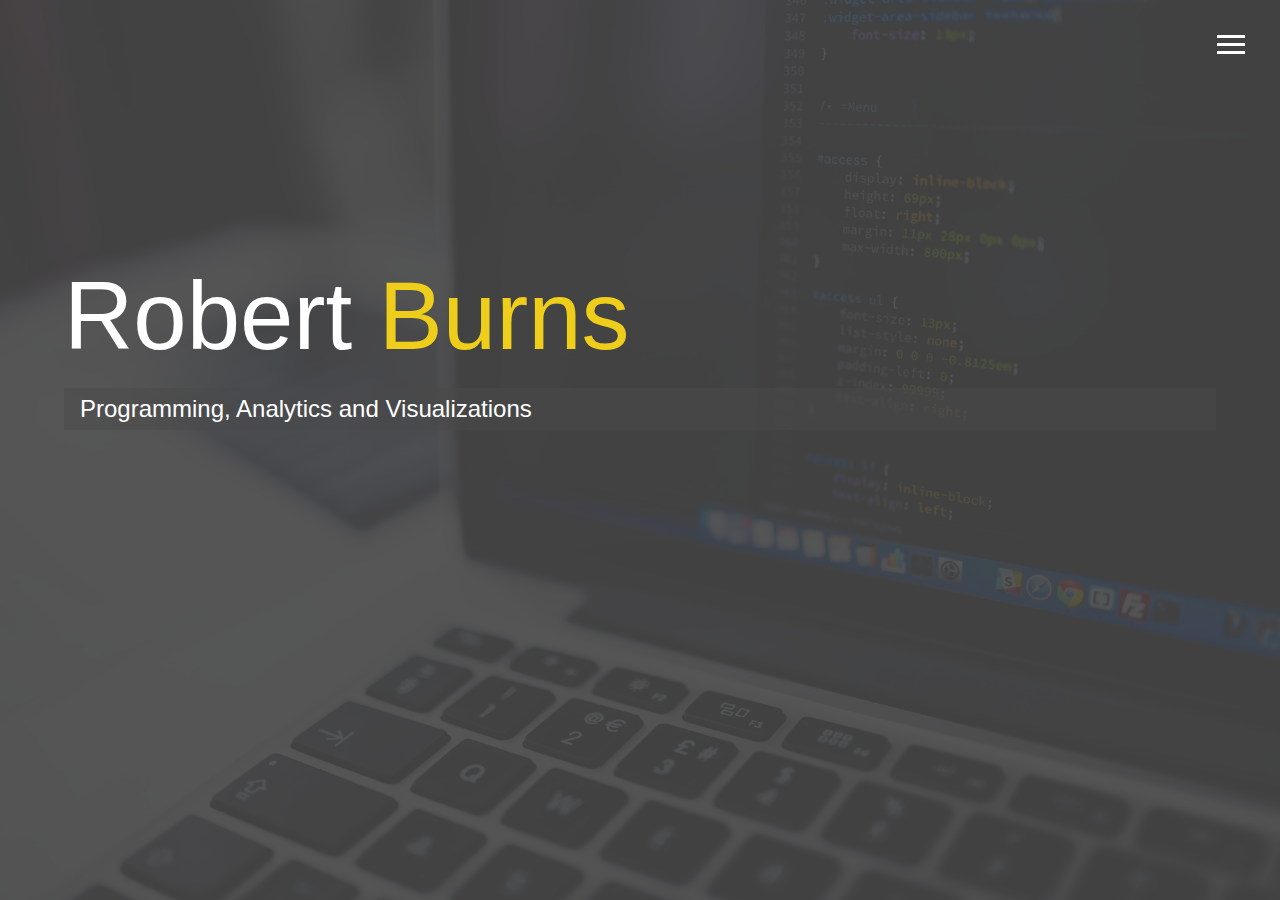
<file: index.html>
<!DOCTYPE html>
<html lang="en">

<head>
  <meta charset="UTF-8">
  <meta name="viewport" content="width=device-width, initial-scale=1.0">
  <meta http-equiv="X-UA-Compatible" content="ie=edge">
  <link rel="stylesheet" href="https://use.fontawesome.com/releases/v5.2.0/css/all.css" integrity="sha384-hWVjflwFxL6sNzntih27bfxkr27PmbbK/iSvJ+a4+0owXq79v+lsFkW54bOGbiDQ"
    crossorigin="anonymous">

  <link rel="stylesheet" href="css/main.css">
  <title>Robert K Burns</title>
</head>

<body id="bg-img">
  <header>
    <div class="menu-btn">
      <div class="btn-line"></div>
      <div class="btn-line"></div>
      <div class="btn-line"></div>
    </div>

    <nav class="menu">
      <div class="menu-branding">
        <div class="portrait"></div>
      </div>
      <ul class="menu-nav">
        <li class="nav-item current">
          <a href="index.html" class="nav-link">
            Home
          </a>
        </li>
        <li class="nav-item">
          <a href="about.html" class="nav-link">
            About Me
          </a>
        </li>
        <li class="nav-item">
          <a href="work.html" class="nav-link">
            My Work
          </a>
        </li>
        <li class="nav-item">
          <a href="contact.html" class="nav-link">
            How To Reach Me
          </a>
        </li>
      </ul>
    </nav>
  </header>

  <main id="home">
    <h1 class="lg-heading">
      Robert
      <span class="text-secondary">Burns</span>
    </h1>
    <h2 class="sm-heading">
      Programming, Analytics and Visualizations
    </h2>
    <div class="icons">
      <a href="https://www.linkedin.com/in/kirbye/">
        <i class="fab fa-linkedin fa-2x"></i>
      </a>
      <a href="https://github.com/kirbyeburns">
        <i class="fab fa-github fa-2x"></i>
      </a>
    </div>
  </main>

  <script src="js/main.js"></script>
</body>

</html>
</file>
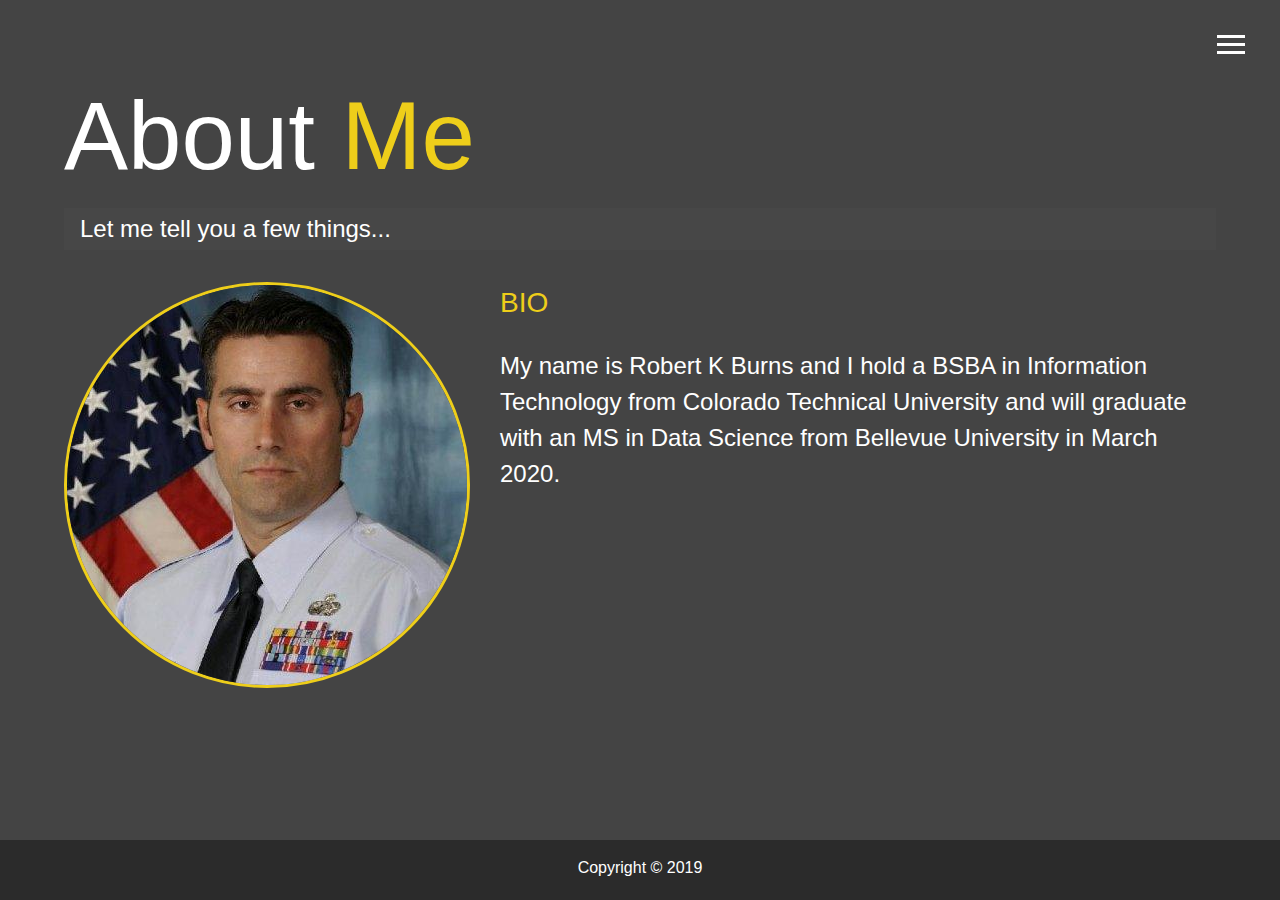
<file: about.html>
<!DOCTYPE html>
<html lang="en">

<head>
  <meta charset="UTF-8">
  <meta name="viewport" content="width=device-width, initial-scale=1.0">
  <meta http-equiv="X-UA-Compatible" content="ie=edge">
  <link rel="stylesheet" href="https://use.fontawesome.com/releases/v5.2.0/css/all.css" integrity="sha384-hWVjflwFxL6sNzntih27bfxkr27PmbbK/iSvJ+a4+0owXq79v+lsFkW54bOGbiDQ"
    crossorigin="anonymous">

  <link rel="stylesheet" href="css/main.css">
  <title>About Me</title>
</head>

<body>
  <header>
    <div class="menu-btn">
      <div class="btn-line"></div>
      <div class="btn-line"></div>
      <div class="btn-line"></div>
    </div>

    <nav class="menu">
      <div class="menu-branding">
        <div class="portrait"></div>
      </div>
      <ul class="menu-nav">
        <li class="nav-item">
          <a href="index.html" class="nav-link">
            Home
          </a>
        </li>
        <li class="nav-item current">
          <a href="about.html" class="nav-link">
            About Me
          </a>
        </li>
        <li class="nav-item">
          <a href="work.html" class="nav-link">
            My Work
          </a>
        </li>
        <li class="nav-item">
          <a href="contact.html" class="nav-link">
            How To Reach Me
          </a>
        </li>
      </ul>
    </nav>
  </header>

  <main id="about">
    <h1 class="lg-heading">
      About
      <span class="text-secondary">Me</span>
    </h1>
    <h2 class="sm-heading">
      Let me tell you a few things...
    </h2>
    <div class="about-info">
      <img src="img/Kirbye_mil_photo.jpg" alt="Robert K Burns" class="bio-image">

      <div class="bio">
        <h3 class="text-secondary">BIO</h3>
        <p>My name is Robert K Burns and I hold a BSBA in Information Technology from Colorado Technical University 
          and will graduate with an MS in Data Science from Bellevue University in March 2020. 
        
        </p>
      </div>

<!--
      <div class="job job-1">
        <h3>123 Webshop</h3>
        <h6>Full Stack Developer</h6>
        <p>Lorem ipsum dolor sit amet consectetur adipisicing elit. Voluptates perferendis totam enim. Nesciunt porro dolores
          expedita dolor necessitatibus deserunt nemo.</p>
      </div>

      <div class="job job-2">
        <h3>Designers ABC</h3>
        <h6>Front End Developer</h6>
        <p>Lorem ipsum dolor sit amet consectetur adipisicing elit. Voluptates perferendis totam enim. Nesciunt porro dolores
          expedita dolor necessitatibus deserunt nemo.</p>
      </div>

      <div class="job job-3">
        <h3>Webworks</h3>
        <h6>Graphic Designer</h6>
        <p>Lorem ipsum dolor sit amet consectetur adipisicing elit. Voluptates perferendis totam enim. Nesciunt porro dolores
          expedita dolor necessitatibus deserunt nemo.</p>
      </div>
    </div>
-->
  </main>

  <footer id="main-footer"><a href="https://github.com/kirbyeburns">
    Copyright &copy; 2019</a>
  </footer>

  <script src="js/main.js"></script>
</body>

</html>
</file>
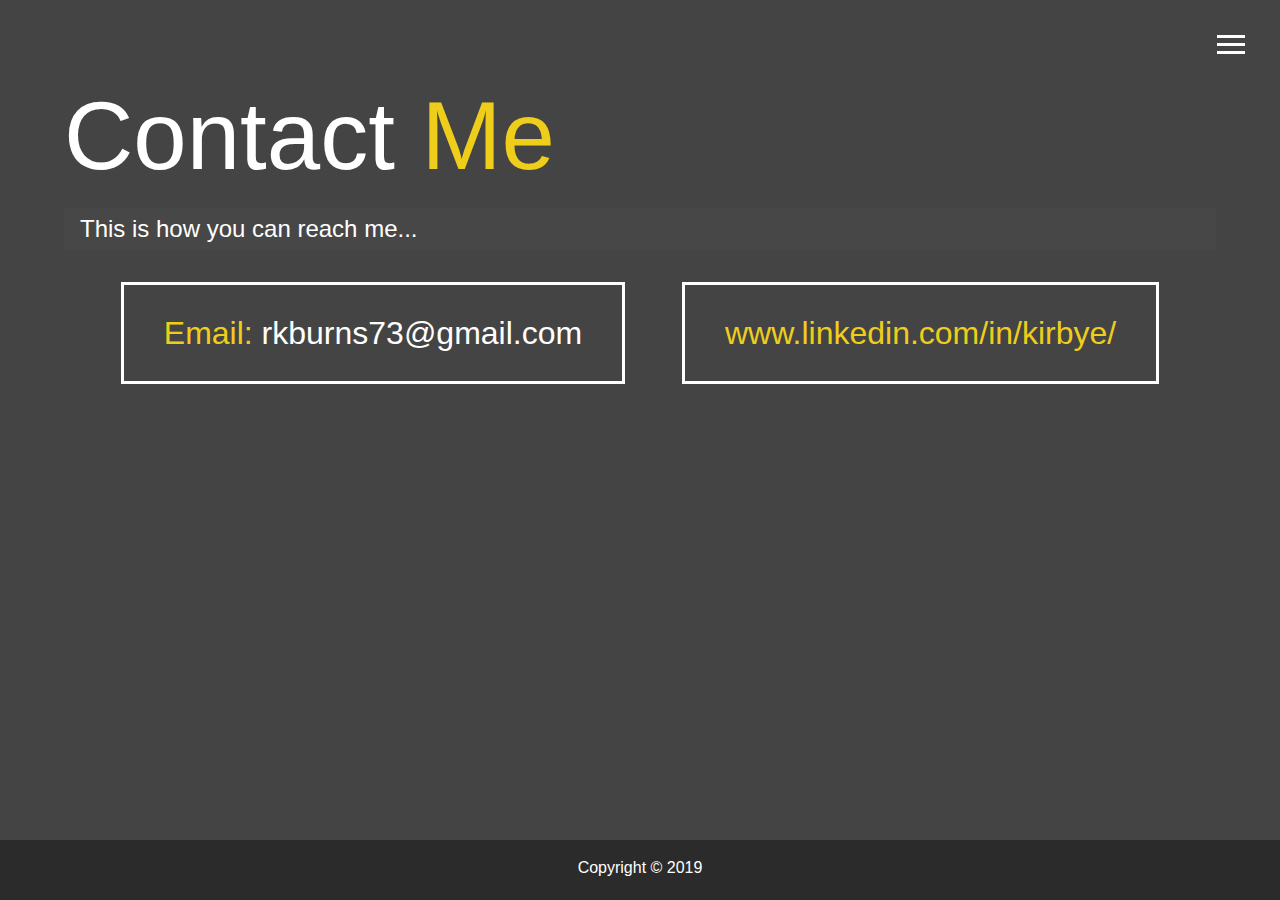
<file: contact.html>
<!DOCTYPE html>
<html lang="en">

<head>
  <meta charset="UTF-8">
  <meta name="viewport" content="width=device-width, initial-scale=1.0">
  <meta http-equiv="X-UA-Compatible" content="ie=edge">
  <link rel="stylesheet" href="https://use.fontawesome.com/releases/v5.2.0/css/all.css" integrity="sha384-hWVjflwFxL6sNzntih27bfxkr27PmbbK/iSvJ+a4+0owXq79v+lsFkW54bOGbiDQ"
    crossorigin="anonymous">

  <link rel="stylesheet" href="css/main.css">
  <title>Contact Me</title>
</head>

<body>
  <header>
    <div class="menu-btn">
      <div class="btn-line"></div>
      <div class="btn-line"></div>
      <div class="btn-line"></div>
    </div>

    <nav class="menu">
      <div class="menu-branding">
        <div class="portrait"></div>
      </div>
      <ul class="menu-nav">
        <li class="nav-item">
          <a href="index.html" class="nav-link">
            Home
          </a>
        </li>
        <li class="nav-item">
          <a href="about.html" class="nav-link">
            About Me
          </a>
        </li>
        <li class="nav-item">
          <a href="work.html" class="nav-link">
            My Work
          </a>
        </li>
        <li class="nav-item current">
          <a href="contact.html" class="nav-link">
            How To Reach Me
          </a>
        </li>
      </ul>
    </nav>
  </header>

  <main id="contact">
    <h1 class="lg-heading">
      Contact
      <span class="text-secondary">Me</span>
    </h1>
    <h2 class="sm-heading">
      This is how you can reach me...
    </h2>
    <div class="boxes">
      <div>
        <span class="text-secondary">Email: </span> rkburns73@gmail.com
      </div>
      <div>
        <span class="text-secondary"LinkedIn: </span> www.linkedin.com/in/kirbye/
      </div>
    </div>
  </main>

  <footer id="main-footer"><a href="https://github.com/kirbyeburns">
    Copyright &copy; 2019</a>
  </footer>

  <script src="js/main.js"></script>
</body>

</html>
</file>
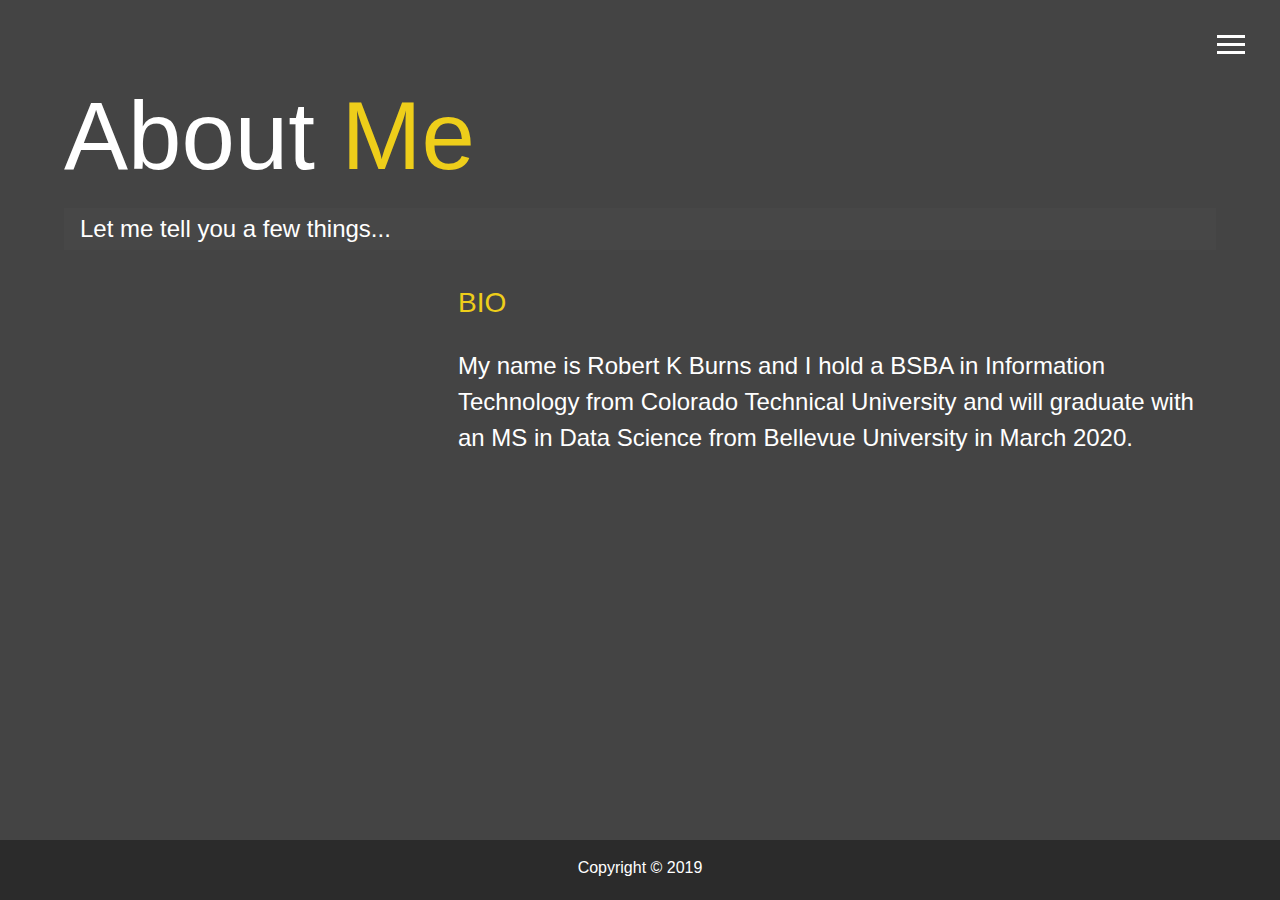
<file: test.html>
<!DOCTYPE html>
<html lang="en">

<head>
  <meta charset="UTF-8">
  <meta name="viewport" content="width=device-width, initial-scale=1.0">
  <meta http-equiv="X-UA-Compatible" content="ie=edge">
  <link rel="stylesheet" href="https://use.fontawesome.com/releases/v5.2.0/css/all.css" integrity="sha384-hWVjflwFxL6sNzntih27bfxkr27PmbbK/iSvJ+a4+0owXq79v+lsFkW54bOGbiDQ"
    crossorigin="anonymous">

  <link rel="stylesheet" href="css/main.css">
  <title>About Me</title>
</head>

<body>
  <header>
    <div class="menu-btn">
      <div class="btn-line"></div>
      <div class="btn-line"></div>
      <div class="btn-line"></div>
    </div>

    <nav class="menu">
      <div class="menu-branding">
        <div class="portrait"></div>
      </div>
      <ul class="menu-nav">
        <li class="nav-item">
          <a href="index.html" class="nav-link">
            Home
          </a>
        </li>
        <li class="nav-item current">
          <a href="about.html" class="nav-link">
            About Me
          </a>
        </li>
        <li class="nav-item">
          <a href="work.html" class="nav-link">
            My Work
          </a>
        </li>
        <li class="nav-item">
          <a href="contact.html" class="nav-link">
            How To Reach Me
          </a>
        </li>
      </ul>
    </nav>
  </header>

  <main id="about">
    <h1 class="lg-heading">
      About
      <span class="text-secondary">Me</span>
    </h1>
    <h2 class="sm-heading">
      Let me tell you a few things...
    </h2>
    <div class="about-info">
     
      <div class="bio">
        <h3 class="text-secondary">BIO</h3>
        <p>My name is Robert K Burns and I hold a BSBA in Information Technology from Colorado Technical University 
          and will graduate with an MS in Data Science from Bellevue University in March 2020. 
        
        </p>
      </div>

<!--
      <div class="job job-1">
        <h3>123 Webshop</h3>
        <h6>Full Stack Developer</h6>
        <p>Lorem ipsum dolor sit amet consectetur adipisicing elit. Voluptates perferendis totam enim. Nesciunt porro dolores
          expedita dolor necessitatibus deserunt nemo.</p>
      </div>
      <div class="job job-2">
        <h3>Designers ABC</h3>
        <h6>Front End Developer</h6>
        <p>Lorem ipsum dolor sit amet consectetur adipisicing elit. Voluptates perferendis totam enim. Nesciunt porro dolores
          expedita dolor necessitatibus deserunt nemo.</p>
      </div>
      <div class="job job-3">
        <h3>Webworks</h3>
        <h6>Graphic Designer</h6>
        <p>Lorem ipsum dolor sit amet consectetur adipisicing elit. Voluptates perferendis totam enim. Nesciunt porro dolores
          expedita dolor necessitatibus deserunt nemo.</p>
      </div>
    </div>
-->
  </main>

  <footer id="main-footer"><a href="https://github.com/kirbyeburns">
    Copyright &copy; 2019</a>
  </footer>

  <script src="js/main.js"></script>
</body>

</html>
</file>
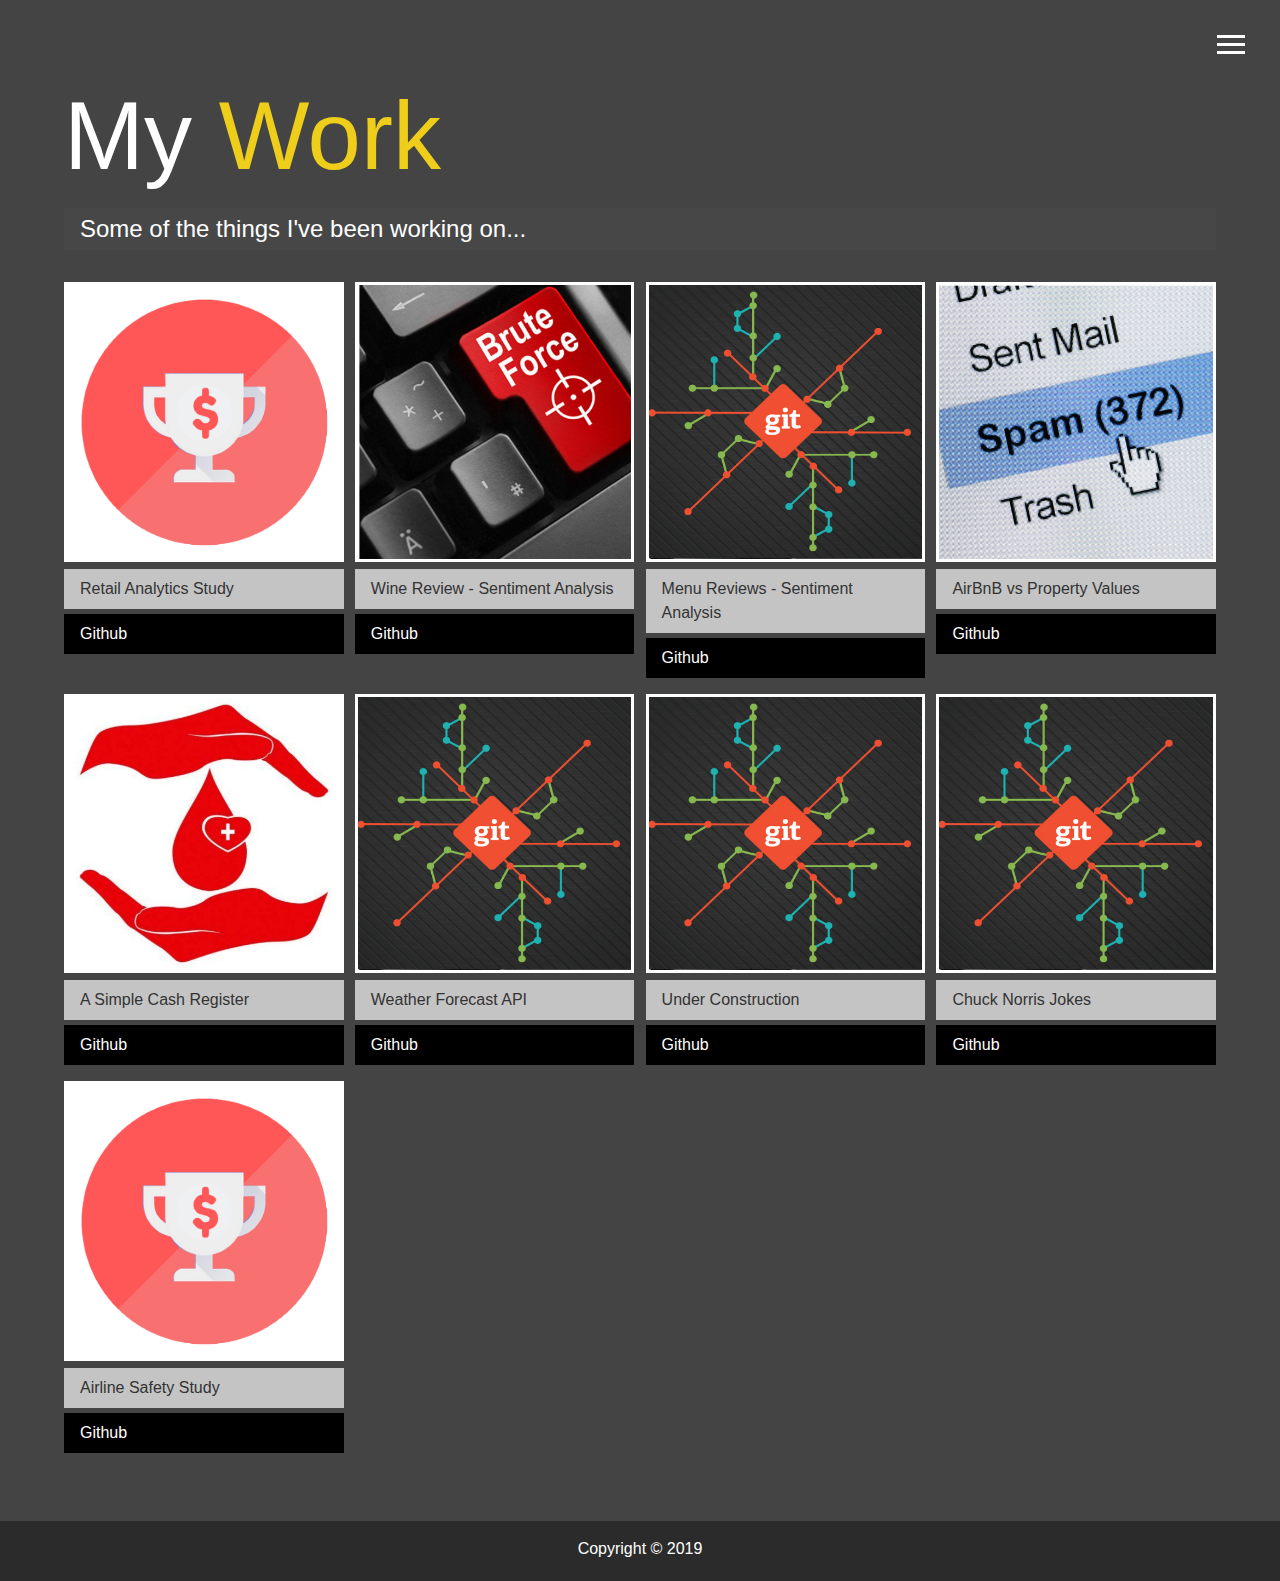
<file: work.html>
<!DOCTYPE html>
<html lang="en">

<head>
  <meta charset="UTF-8">
  <meta name="viewport" content="width=device-width, initial-scale=1.0">
  <meta http-equiv="X-UA-Compatible" content="ie=edge">
  <link rel="stylesheet" href="https://use.fontawesome.com/releases/v5.2.0/css/all.css" integrity="sha384-hWVjflwFxL6sNzntih27bfxkr27PmbbK/iSvJ+a4+0owXq79v+lsFkW54bOGbiDQ"
    crossorigin="anonymous">

  <link rel="stylesheet" href="css/main.css">
  <title>View My Work</title>
</head>

<body>
  <header>
    <div class="menu-btn">
      <div class="btn-line"></div>
      <div class="btn-line"></div>
      <div class="btn-line"></div>
    </div>

    <nav class="menu">
      <div class="menu-branding">
        <div class="portrait"></div>
      </div>
      <ul class="menu-nav">
        <li class="nav-item">
          <a href="index.html" class="nav-link">
            Home
          </a>
        </li>
        <li class="nav-item">
          <a href="about.html" class="nav-link">
            About Me
          </a>
        </li>
        <li class="nav-item current">
          <a href="work.html" class="nav-link">
            My Work
          </a>
        </li>
        <li class="nav-item">
          <a href="contact.html" class="nav-link">
            How To Reach Me
          </a>
        </li>
      </ul>
    </nav>
  </header>

  <main id="work">
    <h1 class="lg-heading">
      My
      <span class="text-secondary">Work</span>
    </h1>
    <h2 class="sm-heading">
      Some of the things I've been working on...
    </h2>
    <div class="projects">
      <div class="item">
        <a href="#!">
          <img src="img/projects/project2.png" alt="Project">
        </a>
        <div class="btn-light">
           Retail Analytics Study
        </div>
        <a href="https://github.com/kirbyeburns/DSC680_Project_1_Retail_Analytics" class="btn-dark">
          <i class="fab fa-github"></i> Github
        </a>
      </div>
      <div class="item">
        <a href="#!">
          <img src="img/projects/project1.png" alt="Project">
        </a>
        <div class="btn-light">
           Wine Review - Sentiment Analysis
        </div>
        <a href="https://github.com/kirbyeburns/Wine-Reviews" class="btn-dark">
          <i class="fab fa-github"></i> Github
        </a>
      </div>
      <div class="item">
        <a href="#!">
          <img src="img/projects/project3.png" alt="Project">
        </a>
        <div class="btn-light">
           Menu Reviews - Sentiment Analysis 
        </div>
        <a href="https://github.com/kirbyeburns/Menu-Reviews" class="btn-dark">
          <i class="fab fa-github"></i> Github
        </a>
      </div>
      <div class="item">
        <a href="#">
          <img src="img/projects/project4.png" alt="Project">
        </a>
        <div class="btn-light">
           AirBnB vs Property Values
        </div>
        <a href="https://github.com/kirbyeburns/AirBnB-vs-Property-Values-in-NYC" class="btn-dark">
          <i class="fab fa-github"></i> Github
        </a>
      </div>
      <div class="item">
        <a href="#">
          <img src="img/projects/project5.png" alt="Project">
        </a>
        <div class="btn-light">
           A Simple Cash Register
        </div>
        <a href="https://github.com/kirbyeburns/Cash-Register" class="btn-dark">
          <i class="fab fa-github"></i> Github
        </a>
        </div>
         <div class="item">
        <a href="#!">
          <img src="img/projects/project3.png" alt="Project">
        </a>
        <div class="btn-light">
           Weather Forecast API 
        </div>
        <a href="https://github.com/kirbyeburns/Weather-Forecast-API" class="btn-dark">
          <i class="fab fa-github"></i> Github
        </a>
      </div>
       <div class="item">
        <a href="#!">
          <img src="img/projects/project3.png" alt="Project">
        </a>
        <div class="btn-light">
           Under Construction  
        </div>
        <a href="https://github.com/kirbyeburns" class="btn-dark">
          <i class="fab fa-github"></i> Github
        </a>
      </div>
       <div class="item">
        <a href="#!">
          <img src="img/projects/project3.png" alt="Project">
        </a>
        <div class="btn-light">
           Chuck Norris Jokes
        </div>
        <a href="https://github.com/kirbyeburns/Chuck-Norris-Joke-Generator" class="btn-dark">
          <i class="fab fa-github"></i> Github
        </a>
      </div>
      <div class="item">
        <a href="#!">
          <img src="img/projects/project2.png" alt="Project">
        </a>
        <div class="btn-light">
           Airline Safety Study
        </div>
        <a href="https://github.com/kirbyeburns/Airline-Safety-Analytics" class="btn-dark">
          <i class="fab fa-github"></i> Github
        </a>
      </div>
    </div>
  </main>

  <footer id="main-footer"><a href="https://github.com/kirbyeburns">
    Copyright &copy; 2019</a>
  </footer>

  <script src="js/main.js"></script>
</body>

</html>
</file>
<file: css/main.css>
.menu-btn {
  position: absolute;
  z-index: 3;
  right: 35px;
  top: 35px;
  cursor: pointer;
  transition: all 0.5s ease-out; }
  .menu-btn .btn-line {
    width: 28px;
    height: 3px;
    margin: 0 0 5px 0;
    background: #fff;
    transition: all 0.5s ease-out; }
  .menu-btn.close {
    transform: rotate(180deg); }
    .menu-btn.close .btn-line:nth-child(1) {
      transform: rotate(45deg) translate(5px, 5px); }
    .menu-btn.close .btn-line:nth-child(2) {
      opacity: 0; }
    .menu-btn.close .btn-line:nth-child(3) {
      transform: rotate(-45deg) translate(7px, -6px); }

.menu {
  position: fixed;
  top: 0;
  width: 100%;
  opacity: 0.9;
  visibility: hidden; }
  .menu.show {
    visibility: visible; }
  .menu-branding, .menu-nav {
    display: flex;
    flex-flow: column wrap;
    align-items: center;
    justify-content: center;
    float: left;
    width: 50%;
    height: 100vh;
    overflow: hidden; }
  .menu-nav {
    margin: 0;
    padding: 0;
    background: #373737;
    list-style: none;
    transform: translate3d(0, -100%, 0);
    transition: all 0.5s ease-out; }
    .menu-nav.show {
      transform: translate3d(0, 0, 0); }
  .menu-branding {
    background: #444;
    transform: translate3d(0, 100%, 0);
    transition: all 0.5s ease-out; }
    .menu-branding.show {
      transform: translate3d(0, 0, 0); }
    .menu-branding .portrait {
      width: 350px;
      height: 350px;
      background: url("../img/Kirbye_mil_photo.jpg");
      border-radius: 50%;
      border: solid 3px #eece1a; }
  .menu .nav-item {
    transform: translate3d(600px, 0, 0);
    transition: all 0.5s ease-out; }
    .menu .nav-item.show {
      transform: translate3d(0, 0, 0); }
    .menu .nav-item.current > a {
      color: #eece1a; }
  .menu .nav-link {
    display: inline-block;
    position: relative;
    font-size: 30px;
    text-transform: uppercase;
    padding: 1rem 0;
    font-weight: 300;
    color: #fff;
    text-decoration: none;
    transition: all 0.5s ease-out; }
    .menu .nav-link:hover {
      color: #eece1a; }

.nav-item:nth-child(1) {
  transition-delay: 0.1s; }

.nav-item:nth-child(2) {
  transition-delay: 0.2s; }

.nav-item:nth-child(3) {
  transition-delay: 0.3s; }

.nav-item:nth-child(4) {
  transition-delay: 0.4s; }

* {
  box-sizing: border-box; }

body {
  background: #444;
  color: #fff;
  height: 100%;
  margin: 0;
  font-family: 'Segoe UI', Tahoma, Geneva, Verdana, sans-serif;
  line-height: 1.5; }
  body#bg-img {
    background: url(../img/background.jpg);
    background-attachment: fixed;
    background-size: cover; }
    body#bg-img:after {
      content: '';
      position: absolute;
      top: 0;
      right: 0;
      width: 100%;
      height: 100%;
      z-index: -1;
      background: rgba(68, 68, 68, 0.9); }

h1,
h2,
h3 {
  margin: 0;
  font-weight: 400; }
  h1.lg-heading,
  h2.lg-heading,
  h3.lg-heading {
    font-size: 6rem; }
  h1.sm-heading,
  h2.sm-heading,
  h3.sm-heading {
    margin-bottom: 2rem;
    padding: 0.2rem 1rem;
    background: rgba(73, 73, 73, 0.5); }

a {
  color: #fff;
  text-decoration: none; }

header {
  position: fixed;
  z-index: 2;
  width: 100%; }

.text-secondary {
  color: #eece1a; }

main {
  padding: 4rem;
  min-height: calc(100vh - 60px); }
  main .icons {
    margin-top: 1rem; }
    main .icons a {
      padding: 0.4rem; }
      main .icons a:hover {
        color: #eece1a;
        transition: all 0.5s ease-out; }
  main#home {
    overflow: hidden; }
    main#home h1 {
      margin-top: 20vh; }

.about-info {
  display: grid;
  grid-gap: 30px;
  grid-template-areas: 'bioimage bio bio' 'job1 job2 job3';
  grid-template-columns: repeat(3, 1fr); }
  .about-info .bio-image {
    grid-area: bioimage;
    margin: auto;
    border-radius: 50%;
    border: #eece1a 3px solid; }
  .about-info .bio {
    grid-area: bio;
    font-size: 1.5rem; }
  .about-info .job-1 {
    grid-area: job1; }
  .about-info .job-2 {
    grid-area: job2; }
  .about-info .job-3 {
    grid-area: job3; }
  .about-info .job {
    background: #515151;
    padding: 0.5rem;
    border-bottom: #eece1a 5px solid; }

.projects {
  display: grid;
  grid-gap: 0.7rem;
  grid-template-columns: repeat(3, 1fr); }
  .projects img {
    width: 100%;
    border: 3px #fff solid; }
    .projects img:hover {
      opacity: 0.5;
      border-color: #eece1a;
      transition: all 0.5s ease-out; }

.boxes {
  display: flex;
  flex-wrap: wrap;
  justify-content: space-evenly;
  align-items: center;
  margin-top: 1rem; }
  .boxes div {
    font-size: 2rem;
    border: 3px #fff solid;
    padding: 1.5rem 2.5rem;
    margin-bottom: 3rem;
    transition: all 0.5s ease-out; }
    .boxes div:hover {
      padding: 0.5rem 1.5rem;
      background: #eece1a;
      color: #000; }
      .boxes div:hover span {
        color: #000; }

.btn, .btn-dark, .btn-light {
  display: block;
  padding: 0.5rem 1rem;
  border: 0;
  margin-bottom: 0.3rem; }
  .btn:hover, .btn-dark:hover, .btn-light:hover {
    background: #eece1a;
    color: #000; }

.btn-dark {
  background: black;
  color: #fff; }

.btn-light {
  background: #c4c4c4;
  color: #333; }

#main-footer {
  text-align: center;
  padding: 1rem;
  background: #2b2b2b;
  color: #fff;
  height: 60px; }

@media screen and (min-width: 1171px) {
  .projects {
    grid-template-columns: repeat(4, 1fr); } }

@media screen and (min-width: 769px) and (max-width: 1170px) {
  .projects {
    grid-template-columns: repeat(3, 1fr); } }

@media screen and (max-width: 768px) {
  main {
    align-items: center;
    text-align: center; }
    main .lg-heading {
      line-height: 1;
      margin-bottom: 1rem; }
  ul.menu-nav,
  div.menu-branding {
    float: none;
    width: 100%;
    min-height: 0; }
    ul.menu-nav.show,
    div.menu-branding.show {
      transform: translate3d(0, 0, 0); }
  .menu-nav {
    height: 75vh;
    transform: translate3d(-100%, 0, 0);
    font-size: 24px; }
  .menu-branding {
    height: 25vh;
    transform: translate3d(100%, 0, 0); }
    .menu-branding .portrait {
      background: url("../img/Kirbye_mil_photo.jpg");
      width: 150px;
      height: 150px; }
  .about-info {
    grid-template-areas: 'bioimage' 'bio' 'job1' 'job2' 'job3';
    grid-template-columns: 1fr; }
  .projects {
    grid-template-columns: repeat(2, 1fr); } }

@media screen and (max-width: 500px) {
  main {
    padding: 2rem; }
    main #home h1 {
      margin-top: 10vh; }
    main .lg-heading {
      margin-top: 1rem;
      font-size: 5rem; }
  .projects {
    grid-template-columns: 1fr; } }
</file>
